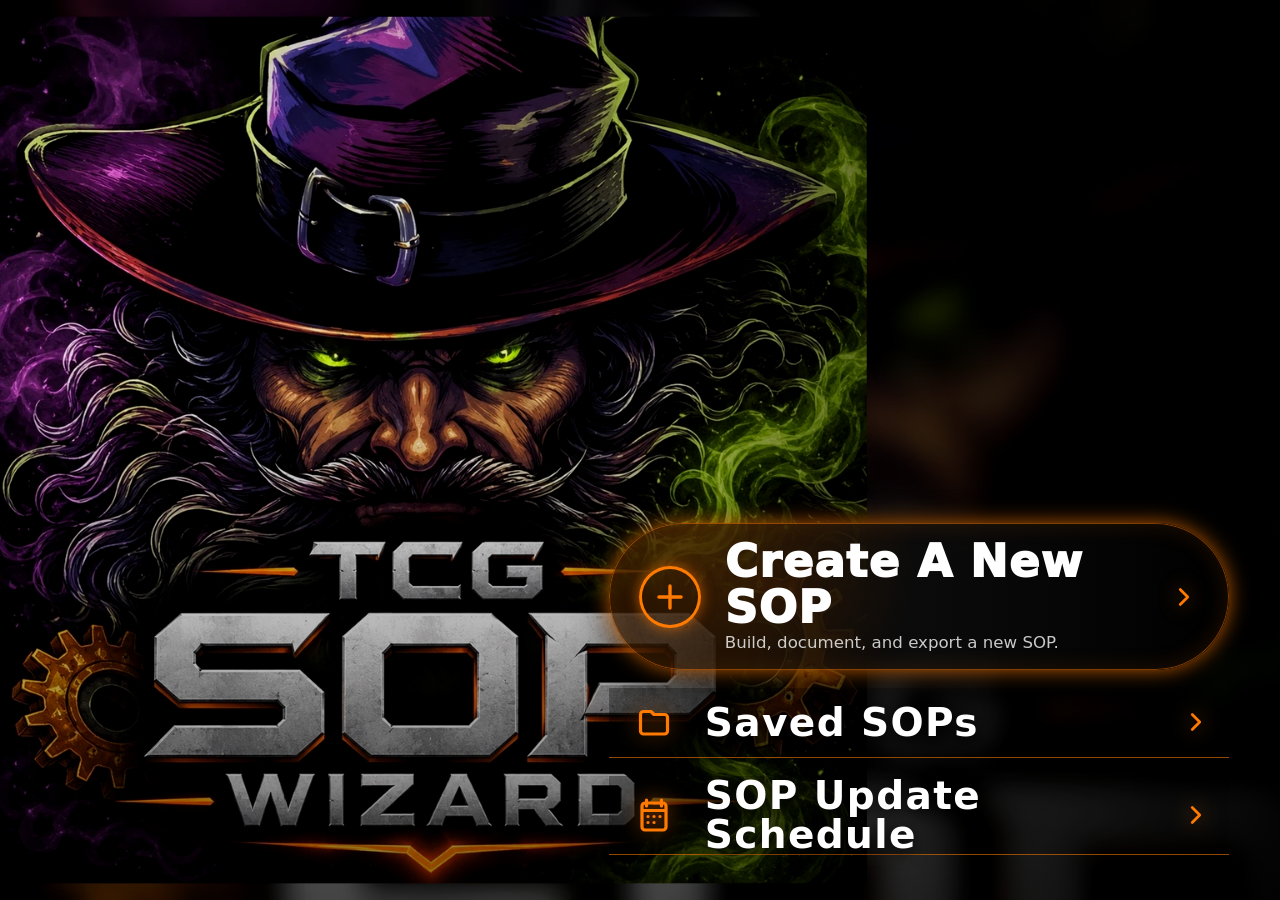
<file: index.html>
<!doctype html>
<html lang="en">
<head>
<meta charset="utf-8">
<meta name="viewport" content="width=device-width, initial-scale=1, viewport-fit=cover">
<meta name="theme-color" content="#050505">
<meta name="apple-mobile-web-app-capable" content="yes">
<meta name="apple-mobile-web-app-title" content="SOP Wizard">
<link rel="manifest" href="manifest.json">
<link rel="icon" href="tcg-app-icon.png">
<link rel="apple-touch-icon" href="tcg-app-icon.png">
<link rel="stylesheet" href="styles.css?v=clean-13">
<title>TCG SOP Wizard</title>
<meta name="description" content="TCG Machines SOP Wizard dashboard.">
</head>
<body class="dashboard-page">
  <div class="wizard-bg" aria-hidden="true"></div>
  <main class="dashboard-shell" aria-label="TCG SOP Wizard Dashboard">
    <div class="landscape-wizard-hero" aria-hidden="true"><img src="wizard-bg-mobile.webp" alt=""></div>
    <nav class="home-nav" aria-label="Main SOP Wizard navigation">
      <a class="home-action primary-action" href="create-sop.html">
        <span class="round-icon"><svg viewBox="0 0 24 24" aria-hidden="true"><path d="M12 5v14M5 12h14"/></svg></span>
        <span class="home-action-text"><strong>Create A New SOP</strong><small>Build, document, and export a new SOP.</small></span>
        <span class="chev"><svg viewBox="0 0 24 24" aria-hidden="true"><path d="m9 18 6-6-6-6"/></svg></span>
      </a>
      <a class="home-action slim-action" href="saved-sops.html"><span class="line-icon"><svg viewBox="0 0 24 24" aria-hidden="true"><path d="M3 7a2 2 0 0 1 2-2h5l2 2h7a2 2 0 0 1 2 2v9a2 2 0 0 1-2 2H5a2 2 0 0 1-2-2Z"/></svg></span><strong>Saved SOPs</strong><span class="chev"><svg viewBox="0 0 24 24" aria-hidden="true"><path d="m9 18 6-6-6-6"/></svg></span></a>
      <a class="home-action slim-action" href="sop-update-schedule.html"><span class="line-icon"><svg viewBox="0 0 24 24" aria-hidden="true"><path d="M7 2v4M17 2v4M4 9h16M6 4h12a2 2 0 0 1 2 2v14a2 2 0 0 1-2 2H6a2 2 0 0 1-2-2V6a2 2 0 0 1 2-2Z"/><path d="M8 13h.01M12 13h.01M16 13h.01M8 17h.01M12 17h.01"/></svg></span><strong>SOP Update Schedule</strong><span class="chev"><svg viewBox="0 0 24 24" aria-hidden="true"><path d="m9 18 6-6-6-6"/></svg></span></a>
    </nav>
  </main>
  <script src="app.js?v=clean-13"></script>
</body>
</html>
</file>
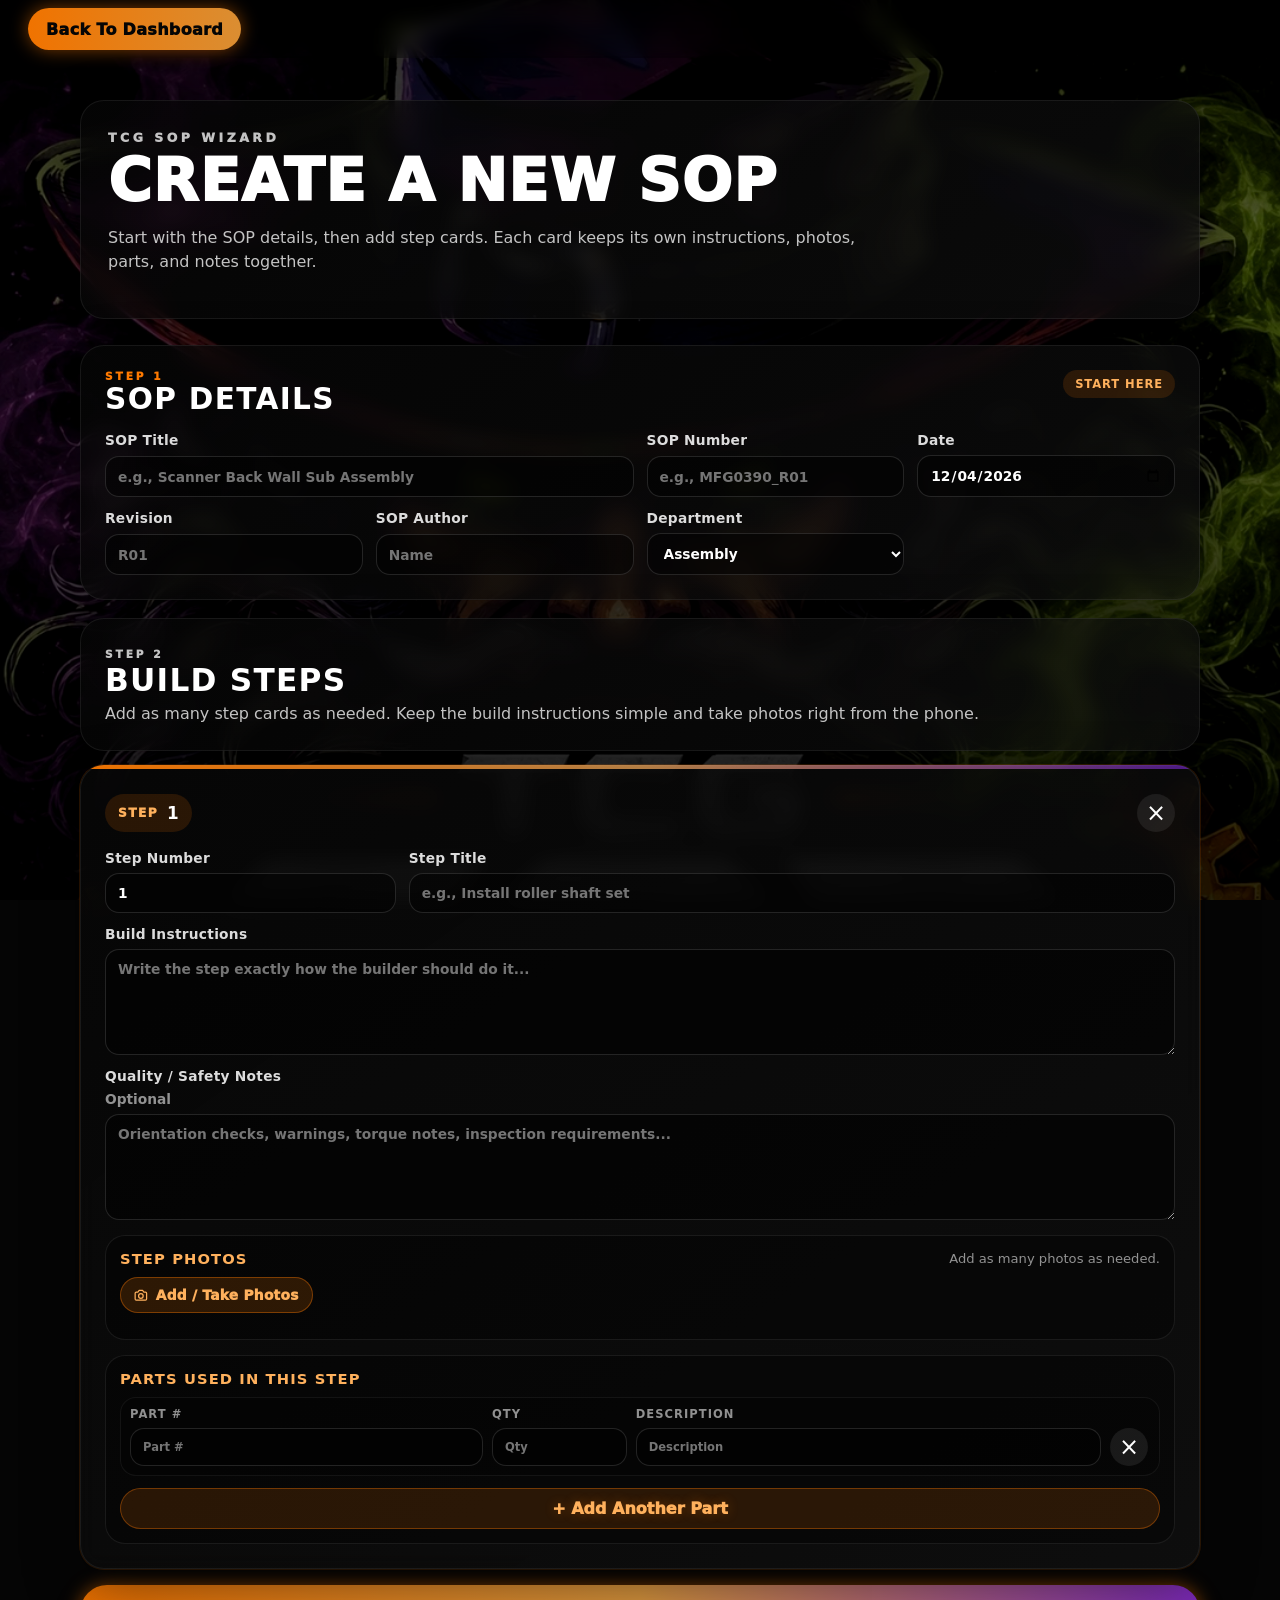
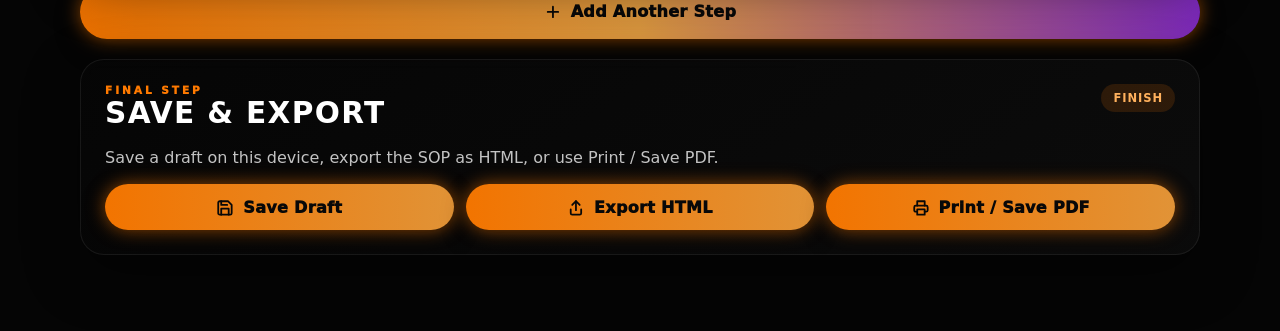
<file: create-sop.html>
<!doctype html>
<html lang="en">
<head>
<meta charset="utf-8">
<meta name="viewport" content="width=device-width, initial-scale=1, viewport-fit=cover">
<meta name="theme-color" content="#050505">
<meta name="apple-mobile-web-app-capable" content="yes">
<meta name="apple-mobile-web-app-title" content="SOP Wizard">
<link rel="manifest" href="manifest.json">
<link rel="icon" href="tcg-app-icon.png">
<link rel="apple-touch-icon" href="tcg-app-icon.png">
<link rel="stylesheet" href="styles.css?v=clean-13">
<title>Create A New SOP | TCG SOP Wizard</title>
<meta name="description" content="Create, save, and export a TCG Machines SOP.">
</head>
<body class="app-page create-page">
  <div class="wizard-bg" aria-hidden="true"></div>
  <header class="app-topbar back-topbar">
    <a class="back-dashboard-btn" href="index.html">Back To Dashboard</a>
  </header>
  <main class="page-shell create-shell">
    <section class="page-hero compact simple-hero">
      <div class="hero-copy">
        <p class="eyebrow">TCG SOP WIZARD</p>
        <h1>Create A New SOP</h1>
        <p>Start with the SOP details, then add step cards. Each card keeps its own instructions, photos, parts, and notes together.</p>
      </div>
    </section>

    <form id="sopForm" class="sop-form" autocomplete="off">
      <section class="glass-card details-card">
        <div class="section-title-row">
          <div><p class="eyebrow small">Step 1</p><h2>SOP Details</h2></div>
          <span class="pill-note">Start here</span>
        </div>
        <div class="field-grid details-grid">
          <label class="wide-field">SOP Title<input id="sopTitle" name="sopTitle" required placeholder="e.g., Scanner Back Wall Sub Assembly"></label>
          <label>SOP Number<input id="sopNumber" name="sopNumber" placeholder="e.g., MFG0390_R01"></label>
          <label>Date<input id="sopDate" name="sopDate" type="date"></label>
          <label>Revision<input id="revision" name="revision" placeholder="R01"></label>
          <label>SOP Author<input id="author" name="author" placeholder="Name"></label>
          <label>Department<select id="department" name="department"><option>Assembly</option><option>Inventory</option><option>Pre Testing</option><option>Testing</option><option>Shipping & Receiving</option><option>R&D</option><option>Admin</option><option>Other</option></select></label>
        </div>
      </section>

      <section class="steps-section">
        <div class="steps-toolbar glass-card clean-steps-toolbar">
          <div><p class="eyebrow small">Step 2</p><h2>Build Steps</h2><p>Add as many step cards as needed. Keep the build instructions simple and take photos right from the phone.</p></div>
        </div>
        <div id="stepsWrap" class="steps-wrap"></div>
        <button type="button" class="add-wide" id="addStepBtn"><svg viewBox="0 0 24 24" aria-hidden="true"><path d="M12 5v14M5 12h14"/></svg> Add Another Step</button>
      </section>

      <section class="glass-card export-card">
        <div class="section-title-row">
          <div><p class="eyebrow small">Final Step</p><h2>Save & Export</h2></div>
          <span class="pill-note">Finish</span>
        </div>
        <p class="export-copy">Save a draft on this device, export the SOP as HTML, or use Print / Save PDF.</p>
        <div class="action-bar export-actions" aria-label="SOP export options">
          <button type="button" class="glow-btn" id="saveDraftBtn"><svg viewBox="0 0 24 24" aria-hidden="true"><path d="M19 21H5a2 2 0 0 1-2-2V5a2 2 0 0 1 2-2h11l5 5v11a2 2 0 0 1-2 2Z"/><path d="M17 21v-8H7v8M7 3v5h8"/></svg> Save Draft</button>
          <button type="button" class="glow-btn" id="exportHtmlBtn"><svg viewBox="0 0 24 24" aria-hidden="true"><path d="M12 3v12"/><path d="m7 8 5-5 5 5"/><path d="M5 14v5a2 2 0 0 0 2 2h10a2 2 0 0 0 2-2v-5"/></svg> Export HTML</button>
          <button type="button" class="glow-btn" id="printPdfBtn"><svg viewBox="0 0 24 24" aria-hidden="true"><path d="M7 9V3h10v6"/><path d="M7 17H5a2 2 0 0 1-2-2v-4a2 2 0 0 1 2-2h14a2 2 0 0 1 2 2v4a2 2 0 0 1-2 2h-2"/><path d="M7 14h10v7H7Z"/></svg> Print / Save PDF</button>
        </div>
      </section>
    </form>
  </main>
  <script src="app.js?v=clean-13"></script>
</body>
</html>
</file>
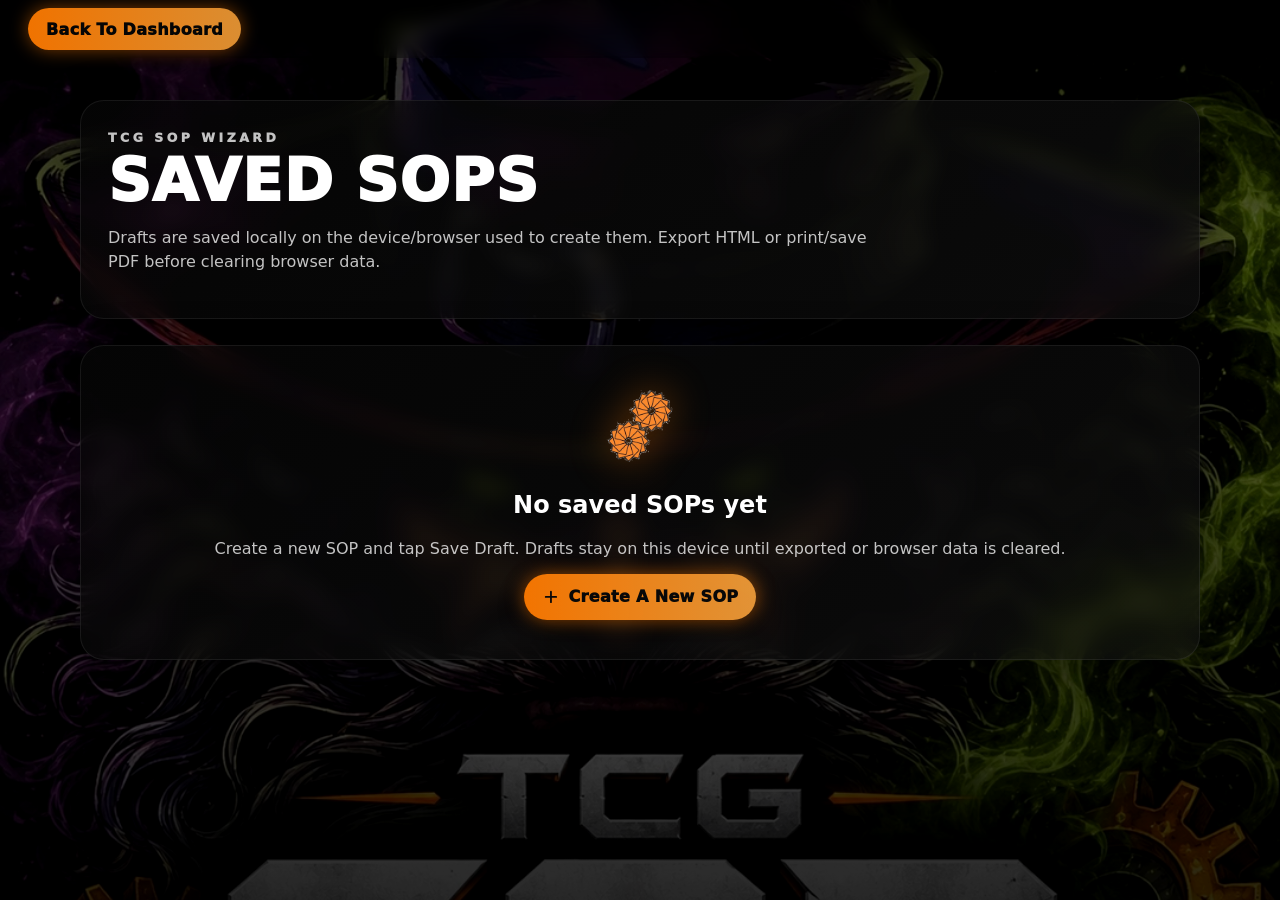
<file: saved-sops.html>
<!doctype html>
<html lang="en">
<head><meta charset="utf-8">
<meta name="viewport" content="width=device-width, initial-scale=1, viewport-fit=cover">
<meta name="theme-color" content="#050505">
<meta name="apple-mobile-web-app-capable" content="yes">
<meta name="apple-mobile-web-app-title" content="SOP Wizard">
<link rel="manifest" href="manifest.json">
<link rel="icon" href="tcg-app-icon.png">
<link rel="apple-touch-icon" href="tcg-app-icon.png">
<link rel="stylesheet" href="styles.css?v=clean-13"><title>Saved SOPs | TCG SOP Wizard</title></head>
<body class="app-page">
  <div class="wizard-bg" aria-hidden="true"></div>
  <header class="app-topbar back-topbar">
    <a class="back-dashboard-btn" href="index.html">Back To Dashboard</a>
  </header>
  <main class="page-shell">
    <section class="page-hero compact"><p class="eyebrow">TCG SOP WIZARD</p><h1>Saved SOPs</h1><p>Drafts are saved locally on the device/browser used to create them. Export HTML or print/save PDF before clearing browser data.</p></section>
    <section class="saved-list" id="savedList"></section>
  </main>
  <script src="app.js?v=clean-13"></script>
</body></html>
</file>
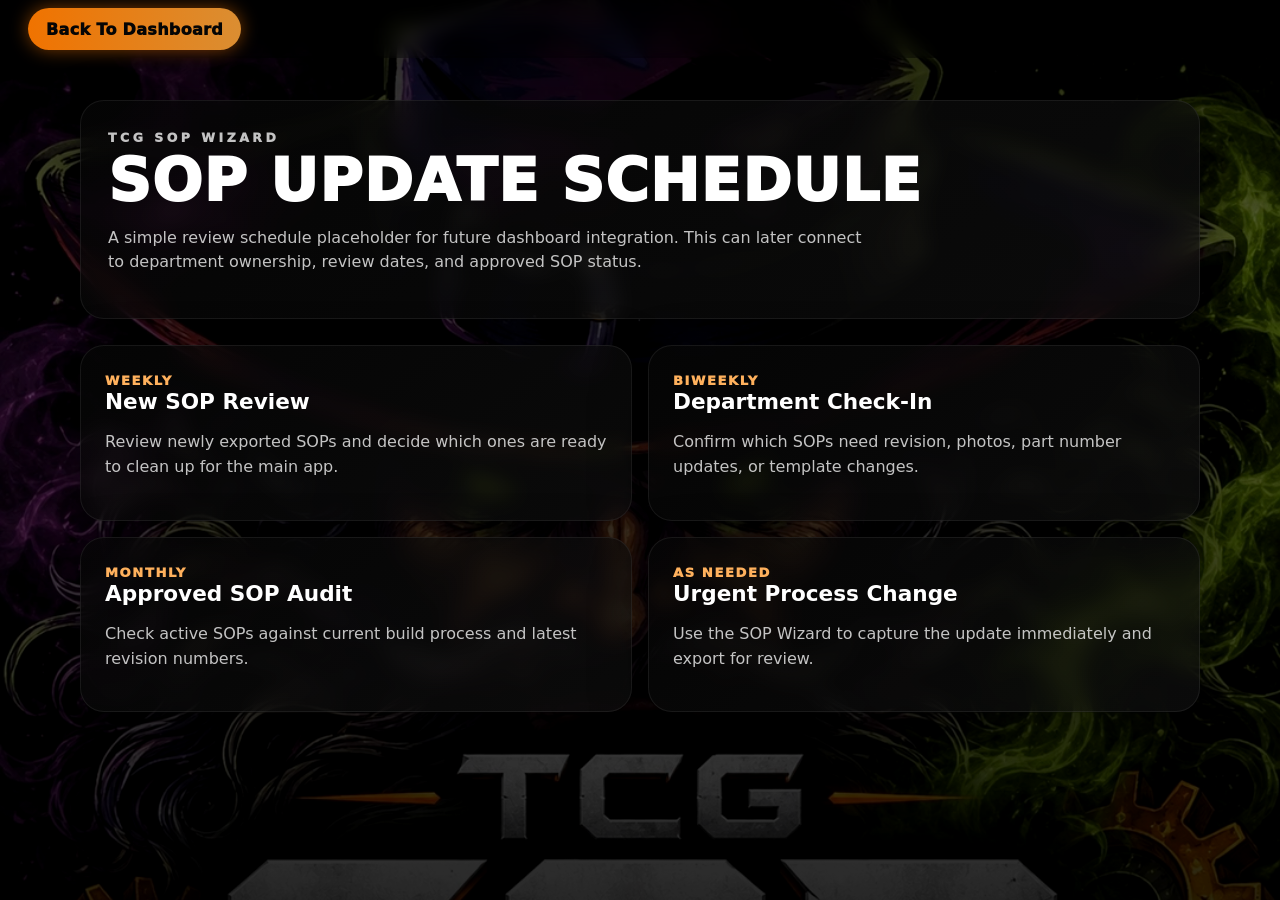
<file: sop-update-schedule.html>
<!doctype html>
<html lang="en">
<head><meta charset="utf-8">
<meta name="viewport" content="width=device-width, initial-scale=1, viewport-fit=cover">
<meta name="theme-color" content="#050505">
<meta name="apple-mobile-web-app-capable" content="yes">
<meta name="apple-mobile-web-app-title" content="SOP Wizard">
<link rel="manifest" href="manifest.json">
<link rel="icon" href="tcg-app-icon.png">
<link rel="apple-touch-icon" href="tcg-app-icon.png">
<link rel="stylesheet" href="styles.css?v=clean-13"><title>SOP Update Schedule | TCG SOP Wizard</title></head>
<body class="app-page">
  <div class="wizard-bg" aria-hidden="true"></div>
  <header class="app-topbar back-topbar">
    <a class="back-dashboard-btn" href="index.html">Back To Dashboard</a>
  </header>
  <main class="page-shell">
    <section class="page-hero compact"><p class="eyebrow">TCG SOP WIZARD</p><h1>SOP Update Schedule</h1><p>A simple review schedule placeholder for future dashboard integration. This can later connect to department ownership, review dates, and approved SOP status.</p></section>
    <section class="schedule-grid">
<article class="schedule-card"><span>Weekly</span><h2>New SOP Review</h2><p>Review newly exported SOPs and decide which ones are ready to clean up for the main app.</p></article>
<article class="schedule-card"><span>Biweekly</span><h2>Department Check-In</h2><p>Confirm which SOPs need revision, photos, part number updates, or template changes.</p></article>
<article class="schedule-card"><span>Monthly</span><h2>Approved SOP Audit</h2><p>Check active SOPs against current build process and latest revision numbers.</p></article>
<article class="schedule-card"><span>As Needed</span><h2>Urgent Process Change</h2><p>Use the SOP Wizard to capture the update immediately and export for review.</p></article>
</section>
  </main>
  <script src="app.js?v=clean-13"></script>
</body></html>
</file>
<file: styles.css>
:root{
  --orange:#ff7a00;
  --orange2:#ff9d2e;
  --orangeSoft:#ffb15d;
  --glow:rgba(255,122,0,.64);
  --ink:#050505;
  --panel:rgba(8,8,8,.66);
  --panel2:rgba(12,12,12,.82);
  --line:rgba(255,122,0,.42);
  --white:#fff;
  --muted:rgba(255,255,255,.76);
  --muted2:rgba(255,255,255,.56);
  --radius:24px;
  --safeTop:env(safe-area-inset-top,0px);
  --safeBottom:env(safe-area-inset-bottom,0px);
}
*{box-sizing:border-box}
html{background:#050505;scroll-behavior:smooth}
body{margin:0;min-height:100svh;color:var(--white);font-family:Inter,ui-sans-serif,system-ui,-apple-system,BlinkMacSystemFont,"Segoe UI",Arial,sans-serif;background:#050505;overflow-x:hidden;isolation:isolate}
a{color:inherit;text-decoration:none}
button,input,textarea,select{font:inherit}
button{touch-action:manipulation}
svg{width:1em;height:1em;fill:none;stroke:currentColor;stroke-width:2.15;stroke-linecap:round;stroke-linejoin:round}


/* Bold, edge-to-edge wizard background used on every page */
.wizard-bg{position:fixed;inset:0;z-index:0;pointer-events:none;background:#000 url("wizard-bg-mobile.webp") center center/cover no-repeat;filter:saturate(1.14) contrast(1.05) brightness(.96);transform:translateZ(0)}
.wizard-bg::before{content:"";position:absolute;inset:0;background:
  radial-gradient(circle at 50% 50%, rgba(0,0,0,.02) 0 28%, rgba(0,0,0,.24) 64%, rgba(0,0,0,.72) 100%),
  linear-gradient(to bottom, rgba(0,0,0,.38), rgba(0,0,0,.08) 26%, rgba(0,0,0,.30) 70%, rgba(0,0,0,.68));}
.dashboard-page .wizard-bg{background-image:url("wizard-bg-mobile.webp");background-position:center 34%;filter:saturate(1.18) contrast(1.05) brightness(.98)}
.dashboard-page .wizard-bg::before{background:
  radial-gradient(circle at 50% 48%, rgba(0,0,0,0) 0 33%, rgba(0,0,0,.18) 62%, rgba(0,0,0,.74) 100%),
  linear-gradient(to bottom, rgba(0,0,0,.30), rgba(0,0,0,.02) 28%, rgba(0,0,0,.28) 66%, rgba(0,0,0,.76));}
.app-page .wizard-bg{background-image:url("wizard-bg-mobile.webp");background-position:center 28%;filter:saturate(1.12) contrast(1.03) brightness(.83)}
.app-page .wizard-bg::before{background:
  linear-gradient(to bottom, rgba(0,0,0,.72), rgba(0,0,0,.34) 28%, rgba(0,0,0,.68)),
  radial-gradient(circle at 50% 38%,rgba(0,0,0,0),rgba(0,0,0,.34) 66%,rgba(0,0,0,.80));}
body>*:not(.wizard-bg){position:relative;z-index:1}
@media (min-width:700px){.wizard-bg,.dashboard-page .wizard-bg,.app-page .wizard-bg{background-image:url("wizard-bg-tablet.webp");background-position:center 28%}}
@media (min-aspect-ratio:1/1){.wizard-bg,.dashboard-page .wizard-bg,.app-page .wizard-bg{background-image:url("wizard-bg-desktop.webp");background-position:center center}}

/* Dashboard */

.stage{width:100%;min-height:100svh}.dashboard-page{overflow:hidden}.home-stage{min-height:100svh;display:flex;flex-direction:column;padding:calc(8px + var(--safeTop)) clamp(16px,4vw,56px) calc(13px + var(--safeBottom));max-width:1180px;margin:0 auto}.topbar{display:grid;grid-template-columns:44px 1fr 44px;align-items:center;gap:10px;width:100%}.home-topbar{height:clamp(38px,6svh,60px)}.chrome-icon{appearance:none;border:0;background:transparent;color:var(--orange);display:grid;place-items:center;width:44px;height:44px;padding:0;cursor:pointer;font-size:29px;text-shadow:0 0 18px var(--glow);filter:drop-shadow(0 0 8px rgba(0,0,0,.55))}.chrome-icon:hover{color:var(--orangeSoft);transform:translateY(-1px)}.brand-mark{display:flex;justify-content:center;align-items:center;min-width:0}.brand-mark img{display:block;height:clamp(27px,4.8svh,50px);width:auto;filter:drop-shadow(0 0 14px rgba(255,122,0,.28))}.brand-mark.small img{height:clamp(30px,5vw,44px)}
.home-main{flex:1;min-height:0;display:grid;grid-template-rows:auto 1fr auto;width:100%}.home-copy{text-align:center;margin:0 auto;max-width:1040px;text-shadow:0 4px 20px rgba(0,0,0,.95)}.home-copy h1{margin:clamp(2px,.8svh,10px) 0 0;font-weight:1000;line-height:.86;letter-spacing:.045em;text-transform:uppercase;font-family:Impact,Haettenschweiler,"Arial Black",sans-serif;font-size:clamp(2.05rem,8.35vw,5.8rem);background:linear-gradient(180deg,#fff 8%,#ededed 42%,#8b8b8b 58%,#fff 92%);-webkit-background-clip:text;background-clip:text;color:transparent;-webkit-text-stroke:1px rgba(255,255,255,.16);filter:drop-shadow(0 6px 16px rgba(0,0,0,.86))}.home-subtitle{margin:.42em 0 0;color:var(--orange2);font-weight:950;letter-spacing:.32em;text-transform:uppercase;font-size:clamp(.80rem,2.2vw,1.42rem)}.kaizen{margin:.44em 0 0;color:var(--orangeSoft);font-size:clamp(.98rem,3vw,1.82rem);font-style:italic;letter-spacing:.015em;font-family:"Bradley Hand","Segoe Script","Brush Script MT",cursive;text-shadow:0 0 16px rgba(255,122,0,.35),0 3px 12px #000}.home-nav{align-self:end;margin:0 auto;width:min(90vw,760px);display:grid;gap:clamp(7px,1.2svh,13px);padding-bottom:max(0px,var(--safeBottom))}.home-action{position:relative;display:grid;grid-template-columns:auto 1fr auto;align-items:center;gap:clamp(12px,2.7vw,24px);color:#fff;isolation:isolate;transition:transform .16s ease,filter .16s ease}.home-action:hover{transform:translateY(-2px);filter:brightness(1.08)}.primary-action{min-height:clamp(60px,8.4svh,88px);padding:clamp(10px,2svh,16px) clamp(15px,4vw,28px);border-radius:999px;background:radial-gradient(circle at 15% 20%,rgba(255,122,0,.24),transparent 42%),linear-gradient(90deg,rgba(0,0,0,.68),rgba(12,12,12,.90),rgba(0,0,0,.68));box-shadow:0 0 22px rgba(255,122,0,.78),0 16px 42px rgba(0,0,0,.66),inset 0 0 0 1px rgba(255,122,0,.44),inset 0 0 28px rgba(255,122,0,.16)}.round-icon{display:grid;place-items:center;width:clamp(40px,7.4vw,60px);height:clamp(40px,7.4vw,60px);border-radius:50%;color:var(--orange);box-shadow:inset 0 0 0 4px var(--orange),0 0 16px var(--glow);font-size:clamp(26px,4.8vw,40px);flex:0 0 auto}.home-action-text{display:grid;gap:3px;min-width:0}.home-action-text strong{font-size:clamp(1.42rem,5.1vw,2.7rem);letter-spacing:.025em;line-height:1;font-weight:950}.home-action-text small{font-size:clamp(.78rem,2.15vw,1.08rem);color:rgba(255,255,255,.78);line-height:1.25}.chev{color:var(--orange);font-size:clamp(23px,4vw,34px);display:grid;place-items:center;filter:drop-shadow(0 0 10px var(--glow))}.slim-action{min-height:clamp(43px,6.4svh,66px);padding:0 clamp(6px,2vw,16px);border-bottom:1px solid rgba(255,122,0,.62);text-shadow:0 4px 16px #000}.slim-action strong{font-size:clamp(1.25rem,4.48vw,2.38rem);line-height:1;font-weight:900;letter-spacing:.035em}.line-icon{color:var(--orange);font-size:clamp(24px,4.7vw,38px);display:grid;place-items:center;width:clamp(34px,7.2vw,52px);filter:drop-shadow(0 0 10px var(--glow))}

/* App pages */
.app-page{min-height:100svh}.app-topbar{position:sticky;top:0;z-index:30;height:calc(58px + var(--safeTop));padding:var(--safeTop) clamp(14px,3vw,28px) 0;background:linear-gradient(to bottom,rgba(0,0,0,.78),rgba(0,0,0,.18));backdrop-filter:blur(10px)}.page-shell{width:min(1120px,calc(100% - 28px));margin:0 auto;padding:clamp(16px,3vw,40px) 0 76px}.page-hero,.glass-card,.template-card,.schedule-card,.saved-card,.sop-step{background:linear-gradient(145deg,rgba(6,6,6,.72),rgba(17,17,17,.62));border-radius:var(--radius);box-shadow:0 18px 56px rgba(0,0,0,.44),inset 0 0 0 1px rgba(255,255,255,.07);backdrop-filter:blur(10px)}.page-hero{padding:clamp(18px,4vw,34px);margin-bottom:clamp(15px,2.6vw,26px)}.page-hero.compact{padding:clamp(16px,3vw,28px)}.clean-hero{display:grid;grid-template-columns:minmax(0,1.15fr) auto;align-items:center;gap:clamp(16px,3vw,34px)}.eyebrow{margin:0 0 6px;color:var(--orange);font-size:.78rem;letter-spacing:.28em;text-transform:uppercase;font-weight:950}.eyebrow.small{font-size:.66rem}.page-hero h1{margin:0;font-size:clamp(2rem,5.2vw,3.7rem);font-weight:1000;letter-spacing:.02em;text-transform:uppercase;line-height:.95}.page-hero p{max-width:760px;color:var(--muted);line-height:1.55}.action-bar{display:flex;flex-wrap:wrap;gap:10px}.hero-actions{justify-content:flex-end}.glow-btn,.add-wide{appearance:none;border:0;border-radius:999px;background:linear-gradient(90deg,rgba(255,122,0,.95),rgba(255,166,61,.88));color:#080808;font-weight:950;letter-spacing:.02em;display:inline-flex;align-items:center;justify-content:center;gap:9px;min-height:46px;padding:0 18px;box-shadow:0 0 18px rgba(255,122,0,.54),0 10px 26px rgba(0,0,0,.36);cursor:pointer}.glow-btn:hover,.add-wide:hover{filter:brightness(1.08);transform:translateY(-1px)}.glow-btn svg,.add-wide svg{font-size:1.12em;stroke-width:2.4}.compact-btn{min-height:40px;padding:0 14px;font-size:.92rem}.glass-card,.template-card,.schedule-card,.saved-card,.sop-step{padding:clamp(16px,3vw,25px)}

/* SOP builder */
.sop-form{display:grid;gap:18px}.details-card{margin-bottom:0}.section-title-row{display:flex;align-items:flex-start;justify-content:space-between;gap:16px;margin-bottom:16px}.section-title-row h2{margin:0;font-size:clamp(1.25rem,3vw,1.85rem);text-transform:uppercase;letter-spacing:.045em}.section-title-row p{margin:0}.pill-note{border-radius:999px;background:rgba(255,122,0,.14);color:var(--orangeSoft);padding:7px 12px;font-size:.72rem;font-weight:900;letter-spacing:.08em;text-transform:uppercase;white-space:nowrap}.field-grid{display:grid;grid-template-columns:repeat(3,minmax(0,1fr));gap:13px}.wide-field{grid-column:span 2}label{display:grid;gap:7px;color:rgba(255,255,255,.86);font-weight:850;font-size:.86rem;letter-spacing:.02em}input,textarea,select{width:100%;border:0;border-radius:14px;background:rgba(0,0,0,.54);color:#fff;padding:12px 13px;outline:none;box-shadow:inset 0 0 0 1px rgba(255,255,255,.13)}textarea{min-height:106px;resize:vertical}input:focus,textarea:focus,select:focus{box-shadow:inset 0 0 0 2px rgba(255,122,0,.76),0 0 18px rgba(255,122,0,.28)}.steps-section{display:grid;gap:14px;margin-top:0}.steps-toolbar{display:flex;align-items:center;justify-content:space-between;gap:18px}.steps-toolbar h2{margin:0;font-size:clamp(1.32rem,3vw,1.95rem);text-transform:uppercase;letter-spacing:.04em}.steps-toolbar p{margin:4px 0 0;color:var(--muted);line-height:1.45}.steps-wrap{display:grid;gap:18px}.sop-step{position:relative;overflow:hidden;background:linear-gradient(145deg,rgba(7,7,7,.83),rgba(17,17,17,.72));box-shadow:0 18px 56px rgba(0,0,0,.48),0 0 0 1px rgba(255,122,0,.18),inset 0 0 0 1px rgba(255,255,255,.07)}.sop-step::before{content:"";position:absolute;inset:0 0 auto;height:4px;background:linear-gradient(90deg,var(--orange),rgba(255,177,93,.75),rgba(139,40,255,.55));opacity:.92}.step-card-head{display:flex;align-items:center;justify-content:space-between;gap:12px;margin:4px 0 18px}.step-badge{display:inline-flex;align-items:center;gap:9px;border-radius:999px;background:rgba(255,122,0,.14);color:var(--orangeSoft);padding:9px 13px;font-size:.76rem;text-transform:uppercase;letter-spacing:.12em;font-weight:950}.step-badge strong{font-size:1.05rem;color:#fff;letter-spacing:.02em}.remove-step,.icon-remove,.remove-photo{appearance:none;border:0;border-radius:999px;background:rgba(255,255,255,.08);color:#fff;width:38px;height:38px;display:grid;place-items:center;cursor:pointer;font-size:24px}.remove-step:hover,.icon-remove:hover,.remove-photo:hover{background:rgba(255,69,58,.82)}.step-fields{display:grid;gap:13px}.step-two-col{display:grid;grid-template-columns:0.55fr 1.45fr;gap:13px}.optional-text{color:var(--muted2);font-weight:700;text-transform:none;letter-spacing:0}.photo-panel,.parts-panel{margin-top:15px;padding:15px;border-radius:20px;background:rgba(0,0,0,.34);box-shadow:inset 0 0 0 1px rgba(255,255,255,.08)}.mini-panel-head,.parts-head{display:flex;align-items:center;justify-content:space-between;gap:12px;margin-bottom:10px}.mini-panel-head h3,.parts-head h3{margin:0;color:var(--orangeSoft);letter-spacing:.075em;text-transform:uppercase;font-size:.92rem}.photo-status{color:var(--muted2);font-size:.82rem}.photo-label{cursor:pointer;display:inline-flex;align-items:center;gap:8px;border-radius:999px;background:rgba(255,122,0,.16);color:var(--orangeSoft);box-shadow:inset 0 0 0 1px rgba(255,122,0,.38);padding:10px 14px;font-weight:950;white-space:nowrap}.photo-label input{display:none}.photo-grid{display:grid;grid-template-columns:repeat(auto-fill,minmax(116px,1fr));gap:10px;margin-top:12px}.photo-thumb{position:relative;margin:0;border-radius:15px;overflow:hidden;background:#111;box-shadow:0 12px 28px rgba(0,0,0,.38)}.photo-thumb img{display:block;width:100%;height:120px;object-fit:cover}.remove-photo{position:absolute;right:7px;top:7px;width:30px;height:30px;font-size:19px;background:rgba(0,0,0,.72)}.parts-list{display:grid;gap:9px}.part-row{display:grid;grid-template-columns:1.1fr .42fr 1.45fr 40px;gap:9px;align-items:end;padding:10px;border-radius:16px;background:rgba(0,0,0,.28);box-shadow:inset 0 0 0 1px rgba(255,255,255,.06)}.part-row label{font-size:.72rem;color:var(--muted2);text-transform:uppercase;letter-spacing:.09em}.small-link{appearance:none;border:0;background:transparent;color:var(--orangeSoft);font-weight:950;cursor:pointer;text-shadow:0 0 12px rgba(255,122,0,.3);white-space:nowrap}.add-wide{width:100%;margin-top:2px;min-height:54px;background:linear-gradient(90deg,rgba(255,122,0,.92),rgba(255,176,73,.86),rgba(169,55,255,.72));color:#080808}.mini-cogs{width:46px;height:46px;object-fit:contain;filter:drop-shadow(0 0 10px rgba(255,122,0,.45))}.save-phone-card{margin-top:4px}.save-phone-card p{color:var(--muted);line-height:1.55}.save-phone-card a{color:var(--orangeSoft);font-weight:950}

/* Supporting pages */
.template-grid,.schedule-grid{display:grid;grid-template-columns:repeat(2,minmax(0,1fr));gap:16px}.template-card h2,.schedule-card h2,.saved-card h2{margin:0 0 10px;font-size:1.35rem}.template-card p,.schedule-card p,.saved-card p{color:var(--muted);line-height:1.55}.template-card .glow-btn{margin-top:8px}.schedule-card span{color:var(--orangeSoft);font-weight:950;letter-spacing:.12em;text-transform:uppercase;font-size:.82rem}.saved-list{display:grid;gap:14px}.saved-card{display:grid;gap:12px}.saved-actions{display:flex;flex-wrap:wrap;gap:10px}.empty-state{text-align:center;padding:40px 20px}.empty-state img{width:82px;filter:drop-shadow(0 0 20px rgba(255,122,0,.4))}.empty-state p{color:var(--muted)}

/* Menu + notifications */
.side-menu{position:fixed;z-index:90;inset:0 auto 0 0;width:min(320px,86vw);background:rgba(0,0,0,.93);backdrop-filter:blur(16px);padding:calc(22px + var(--safeTop)) 22px 22px;transform:translateX(-104%);transition:transform .22s ease;box-shadow:22px 0 60px rgba(0,0,0,.48)}.side-menu.open{transform:translateX(0)}.menu-shade{position:fixed;inset:0;z-index:80;background:rgba(0,0,0,.54);opacity:0;pointer-events:none;transition:.22s}.menu-shade.open{opacity:1;pointer-events:auto}.menu-close{position:absolute;right:12px;top:calc(10px + var(--safeTop));width:42px;height:42px;border:0;border-radius:50%;background:transparent;color:#fff;font-size:34px}.side-logo{width:145px;display:block;margin:18px auto 28px}.side-menu a{display:block;padding:15px 0;color:#fff;font-weight:900;border-bottom:1px solid rgba(255,122,0,.22)}.toast{position:fixed;left:50%;bottom:calc(18px + var(--safeBottom));transform:translateX(-50%) translateY(16px);z-index:100;background:rgba(0,0,0,.90);color:#fff;padding:13px 18px;border-radius:999px;box-shadow:0 0 0 1px rgba(255,122,0,.45),0 12px 30px rgba(0,0,0,.52);opacity:0;transition:.2s;max-width:min(92vw,520px);text-align:center}.toast.show{opacity:1;transform:translateX(-50%) translateY(0)}

@media (max-width:900px){.clean-hero{grid-template-columns:1fr}.hero-actions .glow-btn{flex:1 1 100%}.field-grid{grid-template-columns:1fr 1fr}.wide-field{grid-column:1 / -1}.steps-toolbar{align-items:flex-start}.step-two-col{grid-template-columns:1fr}.part-row{grid-template-columns:1fr .44fr}.part-row label:nth-child(3){grid-column:1 / -1}.part-row .icon-remove{grid-column:2;grid-row:2;justify-self:end}.template-grid,.schedule-grid{grid-template-columns:1fr}}
@media (max-width:560px){.home-stage{padding-left:18px;padding-right:18px}.topbar{grid-template-columns:40px 1fr 40px}.chrome-icon{width:40px;height:40px;font-size:27px}.brand-mark img{height:31px}.home-copy h1{font-size:clamp(1.9rem,10vw,2.86rem)}.home-subtitle{letter-spacing:.27em}.home-nav{width:min(90vw,430px);gap:8px}.primary-action{min-height:63px}.home-action-text strong{font-size:clamp(1.34rem,6vw,1.95rem)}.home-action-text small{font-size:.78rem}.slim-action strong{font-size:clamp(1.2rem,5.65vw,1.68rem)}.line-icon{font-size:26px}.field-grid{grid-template-columns:1fr}.section-title-row{display:grid}.steps-toolbar{display:grid}.steps-toolbar .glow-btn{width:100%}.page-shell{width:min(100% - 22px,680px)}.page-hero h1{font-size:2rem}.part-row{grid-template-columns:1fr}.part-row label:nth-child(3){grid-column:auto}.part-row .icon-remove{grid-column:auto;grid-row:auto;justify-self:end}.mini-panel-head,.parts-head{align-items:flex-start;display:grid}.photo-label{width:100%;justify-content:center}.photo-grid{grid-template-columns:repeat(auto-fill,minmax(104px,1fr))}}
@media (min-width:1000px){.home-stage{padding-left:56px;padding-right:56px}.home-main{grid-template-rows:auto 1fr auto}.home-copy{margin-top:0}.home-nav{margin-bottom:clamp(18px,4vh,48px)}.app-topbar{grid-template-columns:52px 1fr 52px}.chrome-icon{width:52px;height:52px}.page-shell{padding-top:42px}.photo-grid{grid-template-columns:repeat(auto-fill,minmax(150px,1fr))}.photo-thumb img{height:140px}.details-grid{grid-template-columns:repeat(4,minmax(0,1fr))}.wide-field{grid-column:span 2}}
@media (min-width:950px) and (max-height:780px){.home-copy h1{font-size:clamp(2.5rem,6vw,4.6rem)}.home-subtitle{font-size:1rem}.kaizen{font-size:1.15rem}.home-nav{max-width:860px;grid-template-columns:1fr 1fr}.primary-action{grid-column:1 / -1}.slim-action{background:linear-gradient(90deg,rgba(0,0,0,.58),rgba(0,0,0,.25));border-bottom:1px solid rgba(255,122,0,.48);padding:0 16px}.slim-action strong{font-size:1.55rem}}
@media (max-height:690px) and (orientation:portrait){.home-copy h1{font-size:2rem}.home-subtitle{font-size:.72rem}.kaizen{font-size:.92rem}.home-topbar{height:38px}.brand-mark img{height:28px}.home-nav{gap:6px}.primary-action{min-height:58px}.slim-action{min-height:42px}.home-action-text strong{font-size:1.3rem}.slim-action strong{font-size:1.12rem}}
@media print{.wizard-bg,.topbar,.side-menu,.menu-shade,.action-bar,.steps-toolbar,.add-wide,.save-phone-card{display:none!important}body{background:#fff;color:#111}.page-shell{width:100%;padding:0}.page-hero,.glass-card,.sop-step{box-shadow:none;border:1px solid #ddd;background:#fff;color:#111}input,textarea,select{border:1px solid #ccc;color:#111;background:#fff}.photo-thumb img{height:auto}}


.simple-hero{padding:clamp(16px,3vw,26px)}
.simple-hero .hero-copy p:last-child{max-width:760px}
.export-card{margin-top:2px}
.export-copy{margin:0 0 14px;color:var(--muted);line-height:1.55}
.export-actions{gap:12px}
.export-actions .glow-btn{flex:1 1 220px}

/* Landscape mobile dashboard fit */
@media (orientation:landscape) and (max-height:560px){
  .home-stage{padding:calc(6px + var(--safeTop)) 16px calc(10px + var(--safeBottom));max-width:none}
  .home-topbar{height:34px}
  .topbar{grid-template-columns:36px 1fr 36px}
  .chrome-icon{width:36px;height:36px;font-size:22px}
  .brand-mark img{height:24px}
  .home-main{grid-template-columns:minmax(240px,.95fr) minmax(360px,1.05fr);grid-template-rows:1fr;align-items:end;gap:18px}
  .home-copy{text-align:left;max-width:none;align-self:start;padding-top:4px}
  .home-copy h1{font-size:clamp(1.78rem,5vw,2.65rem);margin-top:0}
  .home-subtitle{font-size:.72rem;letter-spacing:.24em;margin-top:.35em}
  .kaizen{font-size:.88rem;margin-top:.32em}
  .home-nav{width:100%;max-width:none;align-self:end;margin:0;gap:6px;grid-template-columns:1fr 1fr}
  .primary-action{grid-column:1 / -1;min-height:54px;padding:10px 16px}
  .slim-action{min-height:38px;padding:0 8px}
  .home-action-text strong{font-size:1.12rem}
  .home-action-text small{font-size:.7rem}
  .slim-action strong{font-size:1rem}
  .line-icon{width:26px;font-size:20px}
  .round-icon{width:36px;height:36px;font-size:19px;box-shadow:inset 0 0 0 3px var(--orange),0 0 12px var(--glow)}
  .chev{font-size:20px}
}

@media (max-width:560px){
  .export-actions .glow-btn{width:100%}
}



/* CLEAN 09: no flyout menu, no dashboard header, one-screen dashboard */
.side-menu,.menu-shade,.floating-menu,.menu-close{display:none!important}
.chrome-spacer{display:block;width:44px;height:44px}
.clean-topbar{grid-template-columns:44px 1fr 44px}

.dashboard-page{height:100svh;max-height:100svh;overflow:hidden;background:#000}
.dashboard-page .wizard-bg{background-image:url("wizard-bg-mobile.webp");background-position:center top;background-size:cover;filter:saturate(1.08) contrast(1.04) brightness(1)}
.dashboard-page .wizard-bg::before{background:linear-gradient(to bottom,rgba(0,0,0,.10),rgba(0,0,0,.02) 33%,rgba(0,0,0,.20) 58%,rgba(0,0,0,.80) 100%)}
.dashboard-shell{height:100svh;width:100%;display:flex;align-items:flex-end;justify-content:center;padding:calc(10px + var(--safeTop)) clamp(14px,4vw,56px) calc(16px + var(--safeBottom));overflow:hidden}
.dashboard-shell .home-nav{width:min(92vw,760px);margin:0;display:grid;gap:clamp(6px,1.15svh,12px);padding:0}
.home-copy,.topbar.home-topbar{display:none!important}
.primary-action{min-height:clamp(56px,8.2svh,80px);padding:clamp(9px,1.5svh,14px) clamp(14px,3vw,26px);border-radius:999px;background:radial-gradient(circle at 12% 20%,rgba(255,122,0,.22),transparent 42%),linear-gradient(90deg,rgba(0,0,0,.72),rgba(12,12,12,.90),rgba(0,0,0,.72));box-shadow:0 0 20px rgba(255,122,0,.72),0 16px 42px rgba(0,0,0,.66),inset 0 0 0 1px rgba(255,122,0,.46),inset 0 0 24px rgba(255,122,0,.14)}
.slim-action{min-height:clamp(39px,6svh,58px);padding:0 clamp(5px,2vw,14px);border-bottom:1px solid rgba(255,122,0,.58);background:linear-gradient(90deg,rgba(0,0,0,.34),rgba(0,0,0,.08))}
.round-icon{width:clamp(34px,6.8vw,54px);height:clamp(34px,6.8vw,54px);font-size:clamp(21px,4.2vw,34px);box-shadow:inset 0 0 0 3px var(--orange),0 0 14px var(--glow)}
.line-icon{width:clamp(28px,6vw,48px);font-size:clamp(20px,4vw,32px)}
.home-action-text strong{font-size:clamp(1.15rem,5vw,2.55rem)}
.home-action-text small{font-size:clamp(.68rem,2vw,1rem)}
.slim-action strong{font-size:clamp(1.05rem,4.8vw,2.2rem)}
.chev{font-size:clamp(18px,3.8vw,30px)}

/* Clean app pages */
.app-topbar{height:calc(54px + var(--safeTop));padding:var(--safeTop) clamp(12px,3vw,26px) 0;background:linear-gradient(to bottom,rgba(0,0,0,.76),rgba(0,0,0,.20));backdrop-filter:blur(8px)}
.app-page .wizard-bg{background-image:url("wizard-bg-mobile.webp");background-position:center top;background-size:cover;filter:saturate(1.04) contrast(1.03) brightness(.78)}
.app-page .wizard-bg::before{background:linear-gradient(to bottom,rgba(0,0,0,.74),rgba(0,0,0,.45) 30%,rgba(0,0,0,.78))}
.simple-hero{padding:clamp(15px,3vw,24px)}
.clean-steps-toolbar{display:block}
.clean-steps-toolbar .glow-btn{display:none!important}
.steps-toolbar{display:block}
.steps-toolbar .glow-btn{display:none!important}
.parts-head{margin-bottom:10px}.parts-head .small-link{display:none!important}
.add-part-bottom{width:100%;display:flex;align-items:center;justify-content:center;margin-top:12px;border-radius:999px;background:rgba(255,122,0,.14);box-shadow:inset 0 0 0 1px rgba(255,122,0,.35);padding:11px 14px;text-align:center;color:var(--orangeSoft)}
.add-part-bottom:hover{background:rgba(255,122,0,.22)}
.export-card{margin-top:2px}.export-copy{margin:0 0 14px;color:var(--muted);line-height:1.55}.export-actions{gap:12px}.export-actions .glow-btn{flex:1 1 220px}

@media (max-width:560px){
  .dashboard-shell{padding-left:18px;padding-right:18px;padding-bottom:calc(14px + var(--safeBottom))}
  .dashboard-shell .home-nav{width:min(91vw,430px);gap:6px}
  .primary-action{min-height:56px}.slim-action{min-height:39px}
  .home-action{gap:10px}.home-action-text strong{font-size:clamp(1.10rem,5.25vw,1.52rem)}.home-action-text small{font-size:.68rem}.slim-action strong{font-size:clamp(1rem,4.9vw,1.32rem)}.line-icon{width:29px;font-size:21px}.round-icon{width:35px;height:35px;font-size:21px}.chev{font-size:19px}
  .export-actions .glow-btn{width:100%}
}
@media (max-height:700px) and (orientation:portrait){
  .dashboard-shell .home-nav{gap:4px}.primary-action{min-height:50px;padding:7px 12px}.slim-action{min-height:36px}.home-action-text strong{font-size:1.12rem}.home-action-text small{font-size:.64rem}.slim-action strong{font-size:1rem}.round-icon{width:32px;height:32px;font-size:19px}.line-icon{width:26px;font-size:19px}.chev{font-size:17px}
}
@media (orientation:landscape) and (max-height:560px){
  .dashboard-page .wizard-bg{background-image:url("wizard-bg-desktop.webp");background-position:left center;background-size:cover}
  .dashboard-shell{justify-content:flex-end;align-items:center;padding:calc(8px + var(--safeTop)) 18px calc(10px + var(--safeBottom))}
  .dashboard-shell .home-nav{width:min(52vw,620px);grid-template-columns:1fr 1fr;gap:6px}
  .primary-action{grid-column:1/-1;min-height:48px}.slim-action{min-height:36px}.home-action-text strong{font-size:1.02rem}.home-action-text small{font-size:.62rem}.slim-action strong{font-size:.88rem}.line-icon{width:24px;font-size:18px}.round-icon{width:32px;height:32px;font-size:18px}.chev{font-size:17px}
}
@media (min-width:800px) and (min-height:700px){
  .dashboard-page .wizard-bg{background-image:url("wizard-bg-desktop.webp");background-position:left center;background-size:cover}
  .dashboard-shell{justify-content:flex-end;align-items:flex-end;padding-right:clamp(38px,6vw,90px);padding-bottom:clamp(28px,6vh,74px)}
  .dashboard-shell .home-nav{width:min(43vw,650px)}
}
@media print{.app-topbar{display:none!important}}

/* Revision 11 polish: bigger dashboard buttons, cleaner app nav, no corner arrow icons */
.dashboard-shell .home-nav{
  width:min(94vw,820px);
  gap:clamp(8px,1.45svh,15px);
}
.dashboard-shell .primary-action{
  min-height:clamp(66px,9.4svh,92px);
  padding:clamp(11px,1.8svh,17px) clamp(17px,3.2vw,30px);
}
.dashboard-shell .slim-action{
  min-height:clamp(48px,6.9svh,70px);
  padding:0 clamp(9px,2.4vw,18px);
}
.dashboard-shell .round-icon{
  width:clamp(42px,7.6vw,62px);
  height:clamp(42px,7.6vw,62px);
  font-size:clamp(25px,4.8vw,38px);
}
.dashboard-shell .line-icon{
  width:clamp(35px,6.8vw,54px);
  font-size:clamp(25px,4.4vw,36px);
}
.dashboard-shell .home-action-text strong{
  font-size:clamp(1.30rem,5.45vw,2.72rem);
}
.dashboard-shell .home-action-text small{
  font-size:clamp(.76rem,2.1vw,1.04rem);
}
.dashboard-shell .slim-action strong{
  font-size:clamp(1.18rem,5.15vw,2.34rem);
}
.back-topbar{
  position:sticky;
  top:0;
  z-index:30;
  min-height:calc(58px + var(--safeTop));
  padding:calc(10px + var(--safeTop)) clamp(12px,3vw,28px) 10px;
  display:flex;
  align-items:center;
  justify-content:flex-start;
  background:linear-gradient(to bottom,rgba(0,0,0,.78),rgba(0,0,0,.20));
  backdrop-filter:blur(8px);
}
.back-dashboard-btn{
  display:inline-flex;
  align-items:center;
  justify-content:center;
  min-height:42px;
  padding:0 18px;
  border-radius:999px;
  background:linear-gradient(90deg,rgba(255,122,0,.94),rgba(255,165,58,.86));
  color:#050505;
  font-weight:950;
  letter-spacing:.02em;
  box-shadow:0 0 18px rgba(255,122,0,.48),0 10px 26px rgba(0,0,0,.36);
}
.back-dashboard-btn:active{transform:translateY(1px)}
.create-page{scroll-padding-top:calc(72px + var(--safeTop))}
@media (max-width:560px){
  .dashboard-shell .home-nav{width:min(93vw,450px);gap:8px}
  .dashboard-shell .primary-action{min-height:64px;padding:10px 15px}
  .dashboard-shell .slim-action{min-height:48px}
  .dashboard-shell .home-action{gap:12px}
  .dashboard-shell .home-action-text strong{font-size:clamp(1.22rem,5.8vw,1.72rem)}
  .dashboard-shell .home-action-text small{font-size:.74rem}
  .dashboard-shell .slim-action strong{font-size:clamp(1.10rem,5.35vw,1.48rem)}
  .dashboard-shell .line-icon{width:33px;font-size:24px}
  .dashboard-shell .round-icon{width:40px;height:40px;font-size:24px}
  .back-topbar{justify-content:center}
  .back-dashboard-btn{width:min(92vw,360px)}
}
@media (max-height:700px) and (orientation:portrait){
  .dashboard-shell .home-nav{gap:6px}
  .dashboard-shell .primary-action{min-height:58px;padding:8px 13px}
  .dashboard-shell .slim-action{min-height:43px}
  .dashboard-shell .home-action-text strong{font-size:1.22rem}
  .dashboard-shell .home-action-text small{font-size:.68rem}
  .dashboard-shell .slim-action strong{font-size:1.10rem}
  .dashboard-shell .round-icon{width:36px;height:36px;font-size:22px}
  .dashboard-shell .line-icon{width:30px;font-size:22px}
}
@media (orientation:landscape) and (max-height:560px){
  .dashboard-shell .home-nav{width:min(56vw,680px);gap:8px}
  .dashboard-shell .primary-action{min-height:56px}
  .dashboard-shell .slim-action{min-height:42px}
  .dashboard-shell .home-action-text strong{font-size:1.14rem}
  .dashboard-shell .home-action-text small{font-size:.68rem}
  .dashboard-shell .slim-action strong{font-size:.98rem}
}

/* Revision 12: mobile landscape polish and smoother UI response */
.dashboard-page{
  overflow:hidden;
}
.dashboard-shell{
  height:100svh;
  min-height:100svh;
  max-height:100svh;
  overflow:hidden;
}
.home-nav{
  animation:navRiseIn .34s ease-out both;
}
.home-action,
.glow-btn,
.add-wide,
.back-dashboard-btn{
  transition:transform .18s ease, filter .18s ease, box-shadow .18s ease, background .18s ease;
}
.home-action:active,
.glow-btn:active,
.add-wide:active,
.back-dashboard-btn:active{
  transform:scale(.985);
}
.glass-card,
.page-hero,
.sop-step{
  animation:softFadeIn .24s ease-out both;
}
@keyframes navRiseIn{
  from{opacity:0;transform:translateY(14px)}
  to{opacity:1;transform:translateY(0)}
}
@keyframes softFadeIn{
  from{opacity:0;transform:translateY(8px)}
  to{opacity:1;transform:translateY(0)}
}

/* Strong horizontal phone layout: wizard/title artwork left, clean nav right, no scrolling */
@media (orientation:landscape) and (max-height:560px){
  .dashboard-page .wizard-bg{
    background-image:url("wizard-bg-desktop.webp");
    background-size:cover;
    background-position:left center;
    filter:saturate(1.18) contrast(1.05) brightness(1);
  }
  .dashboard-page .wizard-bg::before{
    background:
      linear-gradient(to right, rgba(0,0,0,.02) 0%, rgba(0,0,0,.06) 43%, rgba(0,0,0,.42) 64%, rgba(0,0,0,.82) 100%),
      linear-gradient(to bottom, rgba(0,0,0,.10), rgba(0,0,0,.02) 34%, rgba(0,0,0,.26) 100%);
  }
  .dashboard-shell{
    height:100svh;
    min-height:100svh;
    max-height:100svh;
    justify-content:flex-end;
    align-items:center;
    padding:calc(8px + var(--safeTop)) max(16px, env(safe-area-inset-right,0px)) calc(8px + var(--safeBottom)) max(14px, env(safe-area-inset-left,0px));
  }
  .dashboard-shell .home-nav{
    width:clamp(300px,48vw,560px);
    max-width:calc(100vw - 28px);
    max-height:calc(100svh - 18px);
    display:grid;
    grid-template-columns:1fr;
    align-content:center;
    gap:clamp(6px,1.9vh,10px);
    margin:0;
    padding:0;
  }
  .dashboard-shell .primary-action{
    grid-column:auto;
    min-height:clamp(52px,15.5vh,70px);
    padding:clamp(8px,2.2vh,13px) clamp(14px,2.8vw,22px);
  }
  .dashboard-shell .slim-action{
    min-height:clamp(40px,12.5vh,54px);
    padding:0 clamp(10px,2.4vw,18px);
  }
  .dashboard-shell .home-action{
    gap:clamp(8px,1.8vw,16px);
  }
  .dashboard-shell .round-icon{
    width:clamp(34px,7.7vh,46px);
    height:clamp(34px,7.7vh,46px);
    font-size:clamp(20px,4.8vh,28px);
    box-shadow:inset 0 0 0 3px var(--orange),0 0 14px var(--glow);
  }
  .dashboard-shell .line-icon{
    width:clamp(28px,6.5vh,40px);
    font-size:clamp(20px,4.8vh,28px);
  }
  .dashboard-shell .home-action-text strong{
    font-size:clamp(1.02rem,2.75vw,1.46rem);
    white-space:nowrap;
  }
  .dashboard-shell .home-action-text small{
    font-size:clamp(.64rem,1.65vw,.82rem);
  }
  .dashboard-shell .slim-action strong{
    font-size:clamp(.96rem,2.55vw,1.30rem);
    white-space:nowrap;
  }
  .dashboard-shell .chev{
    font-size:clamp(18px,4.8vh,26px);
  }
}

/* Very short landscape phones still keep all four buttons visible */
@media (orientation:landscape) and (max-height:380px){
  .dashboard-shell .home-nav{
    width:clamp(290px,50vw,520px);
    gap:5px;
  }
  .dashboard-shell .primary-action{
    min-height:48px;
    padding-top:7px;
    padding-bottom:7px;
  }
  .dashboard-shell .slim-action{
    min-height:36px;
  }
  .dashboard-shell .round-icon{
    width:31px;
    height:31px;
    font-size:18px;
  }
  .dashboard-shell .line-icon{
    width:25px;
    font-size:18px;
  }
  .dashboard-shell .home-action-text strong{
    font-size:.98rem;
  }
  .dashboard-shell .home-action-text small{
    font-size:.60rem;
  }
  .dashboard-shell .slim-action strong{
    font-size:.88rem;
  }
}

/* Tablet/desktop landscape keeps the artwork visible with the nav comfortably on the right */
@media (min-width:900px) and (orientation:landscape) and (min-height:561px){
  .dashboard-page .wizard-bg{
    background-image:url("wizard-bg-desktop.webp");
    background-size:cover;
    background-position:left center;
  }
  .dashboard-page .wizard-bg::before{
    background:
      linear-gradient(to right, rgba(0,0,0,.04) 0%, rgba(0,0,0,.08) 46%, rgba(0,0,0,.44) 70%, rgba(0,0,0,.80) 100%),
      linear-gradient(to bottom, rgba(0,0,0,.08), rgba(0,0,0,.02) 38%, rgba(0,0,0,.42) 100%);
  }
  .dashboard-shell{
    justify-content:flex-end;
    align-items:flex-end;
    padding-right:clamp(28px,5vw,82px);
    padding-bottom:clamp(22px,5vh,70px);
  }
  .dashboard-shell .home-nav{
    width:min(44vw,680px);
  }
}

@media (prefers-reduced-motion:reduce){
  *,*::before,*::after{
    animation:none!important;
    transition:none!important;
    scroll-behavior:auto!important;
  }
}

/* Revision 13: remove Templates tab and rebuild true landscape dashboard layout */
.landscape-wizard-hero{
  display:none;
}
.dashboard-shell .home-nav{
  grid-template-columns:1fr;
}

/* With only 3 dashboard buttons, keep them larger and cleaner in portrait */
.dashboard-shell .home-nav{
  gap:clamp(12px,2svh,20px);
}
.dashboard-shell .primary-action{
  min-height:clamp(72px,10svh,102px);
}
.dashboard-shell .slim-action{
  min-height:clamp(58px,7.8svh,82px);
}
.dashboard-shell .home-action-text strong{
  font-size:clamp(1.36rem,5.65vw,2.82rem);
}
.dashboard-shell .slim-action strong{
  font-size:clamp(1.28rem,5.35vw,2.44rem);
}

/* Phone/tablet rotated sideways:
   full wizard image on the left, dashboard buttons centered on the right. */
@media (orientation:landscape) and (max-height:720px){
  .dashboard-page{
    background:#030303;
    overflow:hidden;
  }
  .dashboard-page .wizard-bg{
    background-image:none!important;
    background:#030303!important;
    filter:none!important;
  }
  .dashboard-page .wizard-bg::before{
    display:none!important;
  }
  .dashboard-shell{
    height:100svh;
    min-height:100svh;
    max-height:100svh;
    width:100vw;
    display:grid;
    grid-template-columns:minmax(0,1.05fr) minmax(292px,.95fr);
    gap:clamp(8px,2.2vw,28px);
    align-items:center;
    justify-content:normal;
    padding:
      max(8px, env(safe-area-inset-top,0px))
      max(14px, env(safe-area-inset-right,0px))
      max(8px, env(safe-area-inset-bottom,0px))
      max(10px, env(safe-area-inset-left,0px));
    overflow:hidden;
  }
  .landscape-wizard-hero{
    display:flex;
    align-items:center;
    justify-content:center;
    width:100%;
    height:calc(100svh - max(16px, env(safe-area-inset-top,0px)) - max(16px, env(safe-area-inset-bottom,0px)));
    min-width:0;
    overflow:hidden;
    pointer-events:none;
  }
  .landscape-wizard-hero img{
    display:block;
    width:100%;
    height:100%;
    object-fit:contain;
    object-position:center center;
    filter:saturate(1.12) contrast(1.05) brightness(1.02) drop-shadow(0 0 18px rgba(255,122,0,.16));
  }
  .dashboard-shell .home-nav{
    width:min(92%,560px);
    max-width:560px;
    max-height:calc(100svh - 18px);
    justify-self:center;
    align-self:center;
    display:grid;
    grid-template-columns:1fr;
    align-content:center;
    gap:clamp(10px,3vh,17px);
    margin:0;
    padding:0;
  }
  .dashboard-shell .primary-action{
    grid-column:auto;
    min-height:clamp(62px,17vh,86px);
    padding:clamp(9px,2.6vh,15px) clamp(16px,3.4vw,26px);
    border-radius:999px;
  }
  .dashboard-shell .slim-action{
    min-height:clamp(52px,14vh,72px);
    padding:0 clamp(14px,3vw,24px);
    border-bottom:1px solid rgba(255,122,0,.54);
    background:linear-gradient(90deg,rgba(0,0,0,.68),rgba(15,15,15,.48),rgba(0,0,0,.58));
    box-shadow:0 10px 28px rgba(0,0,0,.35),inset 0 0 0 1px rgba(255,122,0,.12);
    border-radius:22px;
  }
  .dashboard-shell .home-action{
    gap:clamp(10px,2.2vw,18px);
  }
  .dashboard-shell .round-icon{
    width:clamp(38px,9vh,56px);
    height:clamp(38px,9vh,56px);
    font-size:clamp(23px,5.8vh,34px);
  }
  .dashboard-shell .line-icon{
    width:clamp(32px,7.5vh,48px);
    font-size:clamp(23px,5.5vh,34px);
  }
  .dashboard-shell .home-action-text strong{
    font-size:clamp(1.15rem,3.1vw,1.80rem);
    white-space:nowrap;
  }
  .dashboard-shell .home-action-text small{
    font-size:clamp(.70rem,1.7vw,.94rem);
  }
  .dashboard-shell .slim-action strong{
    font-size:clamp(1.05rem,2.8vw,1.58rem);
    white-space:nowrap;
  }
  .dashboard-shell .chev{
    font-size:clamp(20px,5.4vh,32px);
  }
}

/* Extra-short sideways phone screens */
@media (orientation:landscape) and (max-height:390px){
  .dashboard-shell{
    grid-template-columns:minmax(0,1.02fr) minmax(285px,.98fr);
    gap:8px;
  }
  .dashboard-shell .home-nav{
    width:min(94%,500px);
    gap:7px;
  }
  .dashboard-shell .primary-action{
    min-height:52px;
    padding-top:7px;
    padding-bottom:7px;
  }
  .dashboard-shell .slim-action{
    min-height:42px;
    border-radius:18px;
  }
  .dashboard-shell .round-icon{
    width:34px;
    height:34px;
    font-size:20px;
  }
  .dashboard-shell .line-icon{
    width:28px;
    font-size:21px;
  }
  .dashboard-shell .home-action-text strong{
    font-size:1.02rem;
  }
  .dashboard-shell .home-action-text small{
    font-size:.62rem;
  }
  .dashboard-shell .slim-action strong{
    font-size:.92rem;
  }
}

/* Wider tablets/desktops can give the wizard more space while keeping buttons centered right */
@media (orientation:landscape) and (min-width:900px){
  .dashboard-shell{
    grid-template-columns:minmax(0,1.15fr) minmax(360px,.85fr);
    gap:clamp(18px,3vw,56px);
    padding-right:clamp(24px,4vw,68px);
  }
  .dashboard-shell .home-nav{
    width:min(82%,620px);
  }
}
</file>
